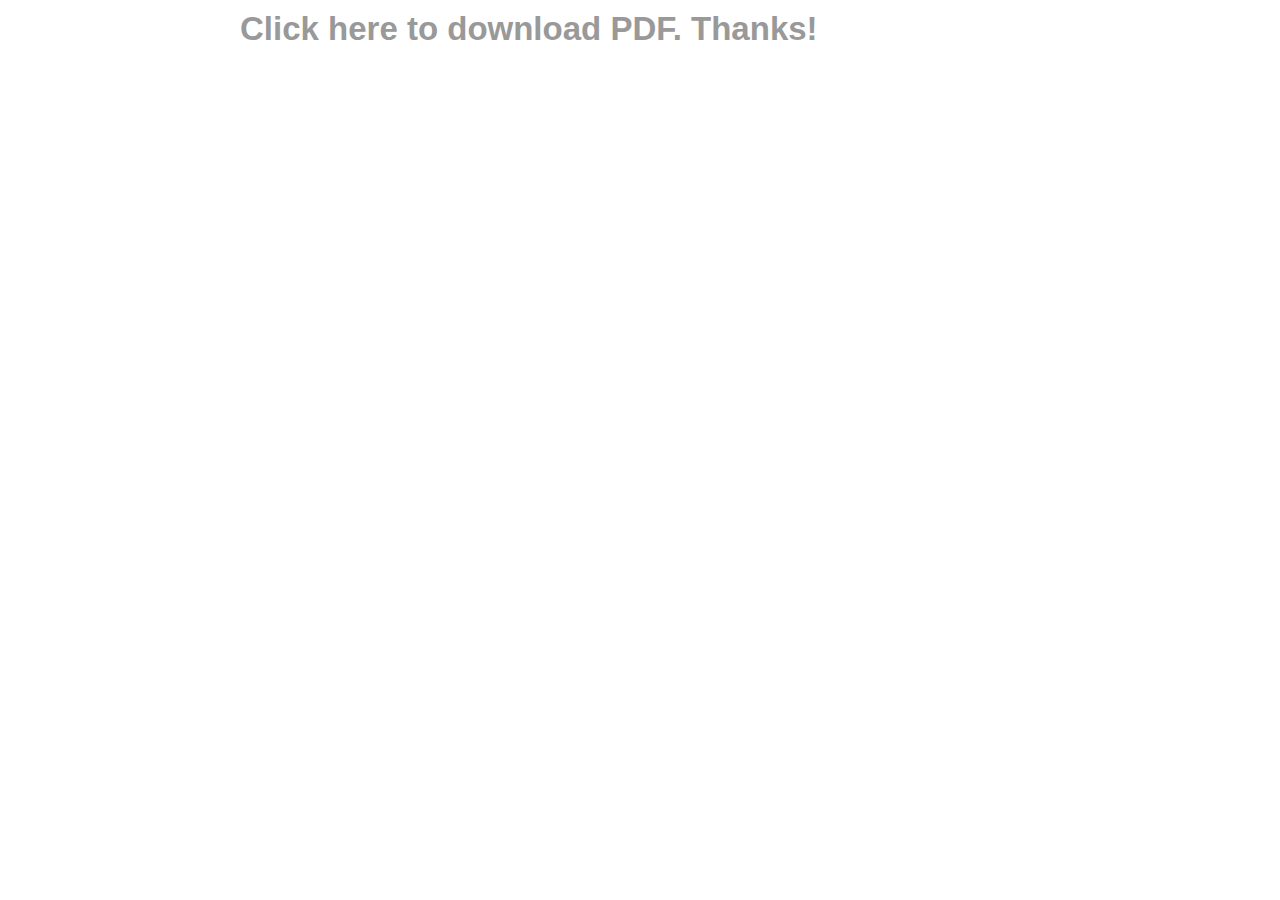
<file: old/dcp/index.html>
<!DOCTYPE html PUBLIC "-//W3C//DTD XHTML 1.0 Transitional//EN" "http://www.w3.org/TR/xhtml1/DTD/xhtml1-transitional.dtd">
<html xmlns="http://www.w3.org/1999/xhtml">
<head>

<title>Me & Mountains DL</title>

<link rel="stylesheet" href="mountains.css" />


</head> 

<body>
	<div id="container">
		<a href="dcp_june_2010.pdf">Click here to download PDF. Thanks!</a>
	</div>

</body>
</file>
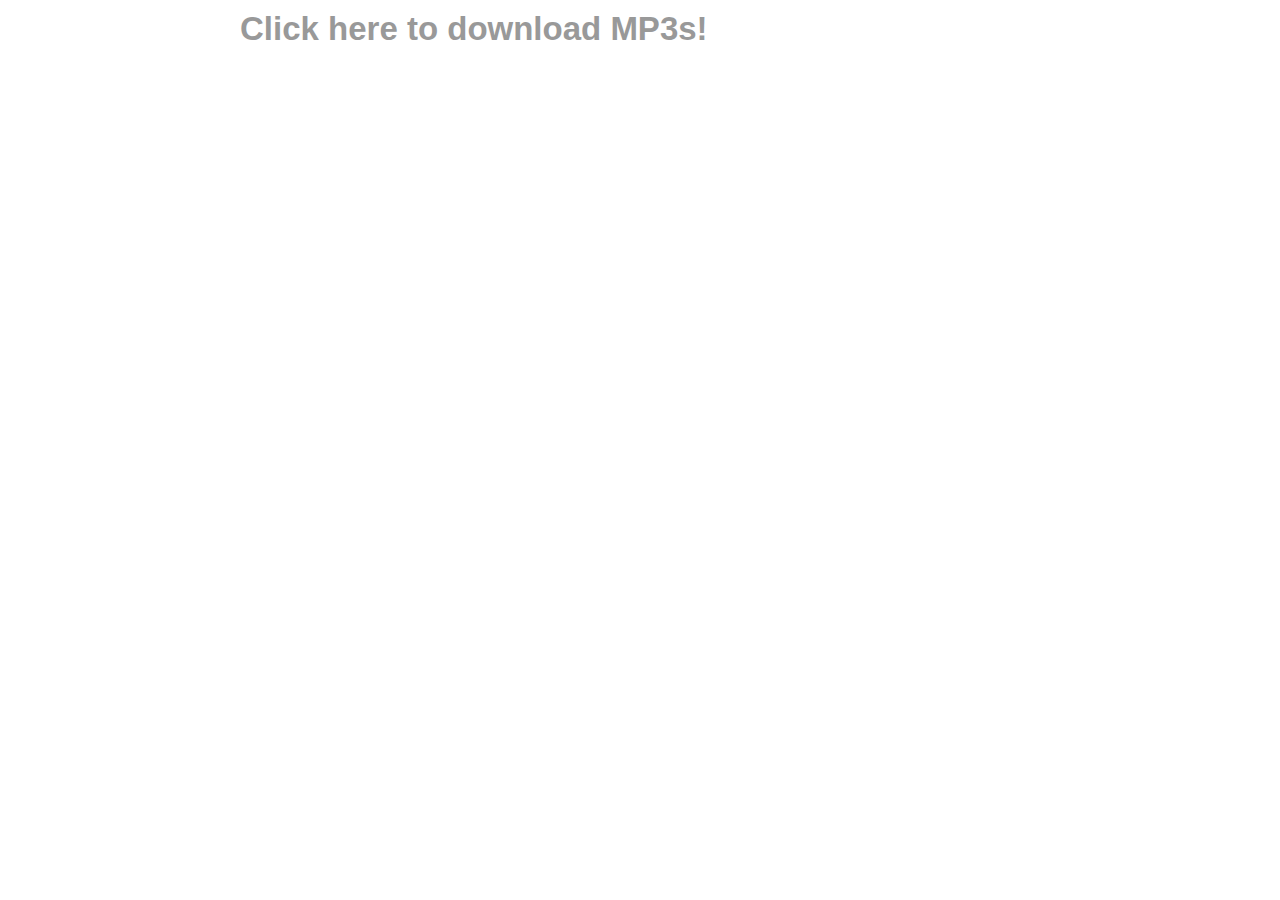
<file: old/dl/index.html>
<!DOCTYPE html PUBLIC "-//W3C//DTD XHTML 1.0 Transitional//EN" "http://www.w3.org/TR/xhtml1/DTD/xhtml1-transitional.dtd">
<html xmlns="http://www.w3.org/1999/xhtml">
<head>

<title>Me & Mountains DL</title>

<link rel="stylesheet" href="mountains.css" />


</head> 

<body>
	<div id="container">
		<a href="meandmountains.zip">Click here to download MP3s!</a>
	</div>

</body>
</file>
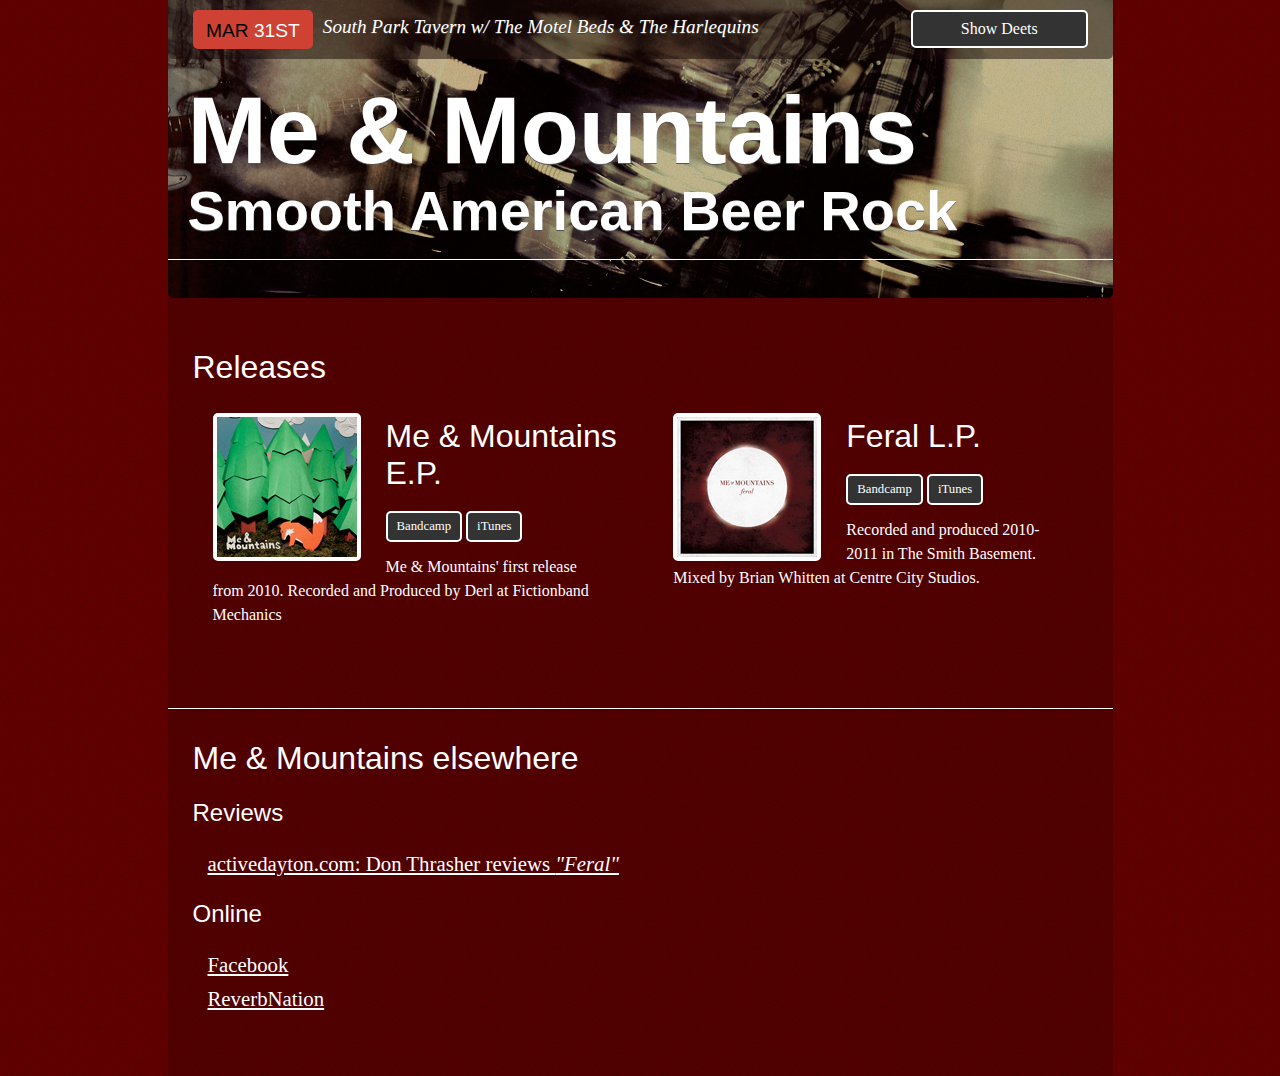
<file: old/mmv2/index.html>
<!doctype html>

<html lang="en">
<head>
<meta charset="utf-8">

<title>Me &amp; Mountains.com</title>
<meta name="description" content="The official website of the University of Dayton's Web Design class">
<meta name="author" content="Andy Rossi, Ryan Buttrey">

<!-- http://t.co/dKP3o1e -->
<meta name="HandheldFriendly" content="True">
<meta name="MobileOptimized" content="320">
<meta name="viewport" content="width=device-width, target-densitydpi=160dpi, initial-scale=1.0, maximum-scale=1.0">


<!-- For all browsers -->
<link rel="stylesheet" href="css/normalize.css">
<link rel="stylesheet" href="css/style.css">

<!-- For everything else -->
<link rel="shortcut icon" href="/favicon.ico">

<!-- Typekit -->
<script type="text/javascript" src="http://use.typekit.com/ksc3uqk.js"></script>
<script type="text/javascript">try{Typekit.load();}catch(e){}</script>
</head>
<body>
<div class="wrapper">
  <header>
    <div class="assignment">
       <time datetime="2012-03-21"><span class="month">Mar</span> <span class="day">31st</span></time> 
            <p>South Park Tavern w/ The Motel Beds &amp; The Harlequins</p> 
      <a class="dl" href="#" title="">Show Deets</a>
    </div>
    <div class="the-class">
      <h1><span>Me &amp; Mountains<br />
      </span>Smooth American Beer Rock</h1>
    </div>
  </header>
  <section class="main-content">
    <div class="releases">
      <h2>Releases</h2>
      <ul>
        <li>
          <img src="img/ep-140px.jpg" alt="EP">
          <h3><span class="givenname">Me &amp; Mountains</span> <span class="surname">E.P.</span></h3>
          <a href="http://meandmountains.bandcamp.com/album/me-mountains-ep" title="Visit our Bandcamp Page" target="_blank" class="contact">Bandcamp</a>
          <a href="http://itunes.apple.com/us/album/me-mountains-ep/id417534947" title="iTunes" target="_blank" class="contact">iTunes</a>
          <p>Me &amp; Mountains' first release from 2010. Recorded and Produced by Derl at Fictionband Mechanics</p>
        </li>
        
        <li>
          <img src="img/feral-140px.jpg" alt="EP">
           <h3><span class="givenname">Feral</span> <span class="surname">L.P.</span></h3>
          <a href="http://meandmountains.bandcamp.com/album/feral" title="Visit our Bandcamp Page" target="_blank" class="contact">Bandcamp</a>
          <a href="http://itunes.apple.com/us/album/feral/id496444348" title="iTunes" target="_blank" class="contact">iTunes</a>
          <p>Recorded and produced 2010-2011 in The Smith Basement. Mixed by Brian Whitten at Centre City Studios.</p>
        </li>
		
        
		
      </ul>
    </div>

    <div class="resources">
      <h1>Me &amp; Mountains elsewhere</h1>
      <h2>Reviews</h2>
      <ul>
        <li><a href="http://www.activedayton.com/music/me-mountains-new-album-gets-early-digital-release-1329010.html" title="Active Dayton review of Feral">activedayton.com: Don Thrasher reviews <em>"Feral"</em></a></li>
      </ul>
      
      <h2>Online</h2>
      <ul>
      	<li><a href="https://www.facebook.com/me.and.mountains" alt="Facebook" target="_blank">Facebook</a></li>
      	<li><a href="http://www.reverbnation.com/meandmountains" alt="Reverb Nation" target="_blank">ReverbNation</a></li>
      </ul>
    </div>
  </section>
  
  <footer>
    
  </footer>
</div>
</body>
</html>
</file>
<file: old/dcp/mountains.css>
body
	{
	font-family: Helvetica;
	font-size: 14px;
	color: #333;
	line-height: 18px;
	}

a
	{
	color: #999;
	font-size: 33px;
	font-family: Helvetica;
	font-weight: bold;
	text-decoration: none;
	}

#container
	{
	width: 800px;
	margin: 20px auto;
	padding: 0;
	}
</file>
<file: old/dl/mountains.css>
body
	{
	font-family: Helvetica;
	font-size: 14px;
	color: #333;
	line-height: 18px;
	}

a
	{
	color: #999;
	font-size: 33px;
	font-family: Helvetica;
	font-weight: bold;
	text-decoration: none;
	}

#container
	{
	width: 800px;
	margin: 20px auto;
	padding: 0;
	}
</file>
<file: old/mmv2/css/style.css>
body {
  background: #333 url(../img/bg-body.jpg) top left;
  font-family: 'acuta', Georgia, Times, "Times New Roman", serif;
  color: #444;
}

.wrapper { width: 100%; }

/*** header ***/
header {
  overflow: hidden;
  background: #333 url(../img/mountains1.jpg) bottom left no-repeat;
  -webkit-border-bottom-right-radius: 5px;
  -webkit-border-bottom-left-radius: 5px;
  -moz-border-radius-bottomleft: 5px;
  -moz-border-radius-bottomright: 5px;
  border-bottom-right-radius: 5px;
  border-bottom-left-radius: 5px;
}

header .assignment {
  background-color: rgba(21,8,5,.5);
  text-align: center;
  padding: 10px 0;
  color: #fff;
  -webkit-border-bottom-right-radius: 5px;
  -webkit-border-bottom-left-radius: 5px;
  -moz-border-radius-bottomleft: 5px;
  -moz-border-radius-bottomright: 5px;
  border-bottom-right-radius: 5px;
  border-bottom-left-radius: 5px;
}
  header .assignment time {
    display: inline-block;
    background: #cf4133;
    padding: 0.5em 0.7em 0.4em 0.7em;
    text-transform: uppercase;
    font-weight: 400;
    font-size: 1.2em;
    font-family: "urbana", Helvetica, sans-serif;
    -webkit-border-radius: 5px;
    -moz-border-radius: 5px;
    border-radius: 5px;
    margin-bottom: 10px;       
  }
    header .assignment time span.month { color: black; }
  
  header .assignment p {
    margin: 0 0 10px 0;
    font-style: italic;
    text-shadow: 0 1px 0 #444;
  }
  
  header .assignment a.dl {
    padding: 0.5em 0.7em;
    background: #333 /* url(../img/button_dl.gif)  10px 50% no-repeat */;
    display: block;
    -webkit-border-radius: 5px;
    -moz-border-radius: 5px;
    border-radius: 5px;
    color: #fff;
    text-decoration: none;
    width: 150px;
    margin: 0 auto;
    -webkit-transition: background ease-in-out 200ms;
    -moz-transition: background ease-in-out 200ms;
	-ms-transition: background ease-in-out 200ms;
    border: 2px solid #fff;
  }
    header .assignment a.dl:hover {
      color: #000;
      background: #fff url(../img/button_dl_dark.gif) 10px 50% no-repeat;
    }

header .the-class { overflow: hidden; }
  header .the-class {
    text-align: center;
  }
    header .the-class p {
      font-family: "urbana", Helvetica, sans-serif;
      font-size: 1.5em;
      color: #333;
      width: 300px;
      margin: 0 auto 25px auto;
      text-shadow: 0 1px 0 #fff;
    }
    
    header .the-class h1 {
      font-family: "urbana", Helvetica, sans-serif;
      font-weight: 700;
      font-style: normal;
      font-size: 2.8em;
      color: #fff;
      line-height: 1.2em;
      text-shadow: 0 1px 0 #555;
    }
      header .the-class h1 span {
        font-size: 1.7em;
        color: #fff;
      }


/*** main-content section ***/
.main-content {
  overflow: hidden;
  background: rgba(0, 0, 0, 0.15);
}
  
  .releases, .resources { text-align: center; }
  
  .resources {
    margin-bottom: 20px;
  }
  
  .resources h1, .resources h2 {
    font-family: "urbana", Helvetica, sans-serif;
    color: #fff;
    font-weight: normal;
  }

  .resources ul {
    list-style: none;
    margin: 0 0 10px 10px;
    padding: 0;
  }
    .resources ul li {
      padding: 5px;
      font-size: 1.3em;
    }
      .resources ul li a {
        color: #fff;
      }
        .resources ul li a:hover { text-decoration: none; }
  
  .releases ul {
    list-style: none;
    margin: 0;
    padding: 0;
  }
    .releases ul li {
      color: white;
      border-bottom: 2px solid #cf4133;
      margin: 0 0 35px 0;
      padding: 0 0 25px 0;
    }
      .releases ul li img {
        border: 4px solid white;
        -webkit-border-radius: 5px;
        -moz-border-radius: 5px;
        border-radius: 5px;
        display: block;
        margin: 0 auto;
      }
      
      .releases ul li a.contact {
        color: #fff;
        padding: 0.5em 0.7em 0.5em 0.7em;
        background: #333;
        border-radius: 5px;
        border: 2px solid #fff;
        text-decoration: none;
        -webkit-transition: background ease-in-out 200ms;
        -moz-transition: background ease-in-out 200ms;
        -ms-transition: background ease-in-out 200ms;
        margin-bottom: 10px;
      }
        .releases ul li a.contact:hover { background: #cf4133; }
      
      .releases ul li h3 {
        font-family: "urbana", Helvetica, sans-serif;
        font-weight: normal;
        font-size: 2em;
      }
      
      .releases ul li p {
        line-height: 1.4em;
        width: 90%;
        margin: 25px auto 0 auto;
      }
        .releases ul li p a { color: #fff; }
  
  .releases h2 {
    font-family: "urbana", Helvetica, sans-serif;
    font-weight: normal;
    color: white;
    font-size: 3em;
  }


/*** responsiveness ***/
@media only screen and (min-width: 480px) {
  
}

@media only screen and (min-width: 600px) {

  header .the-class { text-align: left; }
    header .the-class h1 {
      padding: 0 0 15px 20px;
      border-bottom: 1px solid #fff;
    }
    
    header .the-class p {
      text-align: left;
      margin: 0 0 35px 20px;
      width: 90%;
      font-size: 1.5em;
    }
  
  .resources {
    text-align: left;
    margin: 0 0 25px 0;
    padding: 10px 0 25px 25px;
    border-top: 1px solid #fff;
  }
  
  .releases {
    text-align: left;
    margin: 25px 0 0 0;
    overflow: hidden;
   }
    .releases h2 {
      font-size: 2em;
      margin-left: 25px;
    }    

    .releases ul li {
      margin: 0 0 25px 45px;
      border: none;
    }
      .releases ul li a.contact {
        font-size: 0.8em;
      }
      .releases ul li img {
        float: left;
        margin: 0 25px 0 0;
      }
      
      .releases ul li h3 { margin: 5px 0 25px 0; }
      
      .releases ul li p {
        width: 80%;
        font-size: 1em;
        line-height: 1.5em;
        margin: 20px 0 0 0;
      }
    
}

@media only screen and (min-width: 768px) {
  
  header .the-class {
    float: left;
    width: 100%;
  }
    header .the-class h1 {
      font-size: 3.5em;
    }

  header .assignment {
    text-align: left;
    overflow: hidden;
  }
    header .assignment time {
      float: left;
      margin: 0 0 0 25px;
    }
    
    header .assignment p {
      float: left;
      margin: 0.3em 0 0 0.5em;
      width: 55%;
      font-size: 1.2em;
    }
    
    header .assignment a.dl {
      float: right;
      text-align: center;
      margin-right: 25px;
    }
  
  .releases ul li {
    float: left;
    width: 44%;
/*     margin: 0 0 25px 25px; */
    min-height: 245px;
  }  
    .releases ul li p { width: 95%; }
    
}

@media only screen and (min-width: 960px) {
  .wrapper {
    width: 945px;
    margin: 0 auto;
  }
}

@media only screen and (min-width: 1382px) {
  
}
</file>
